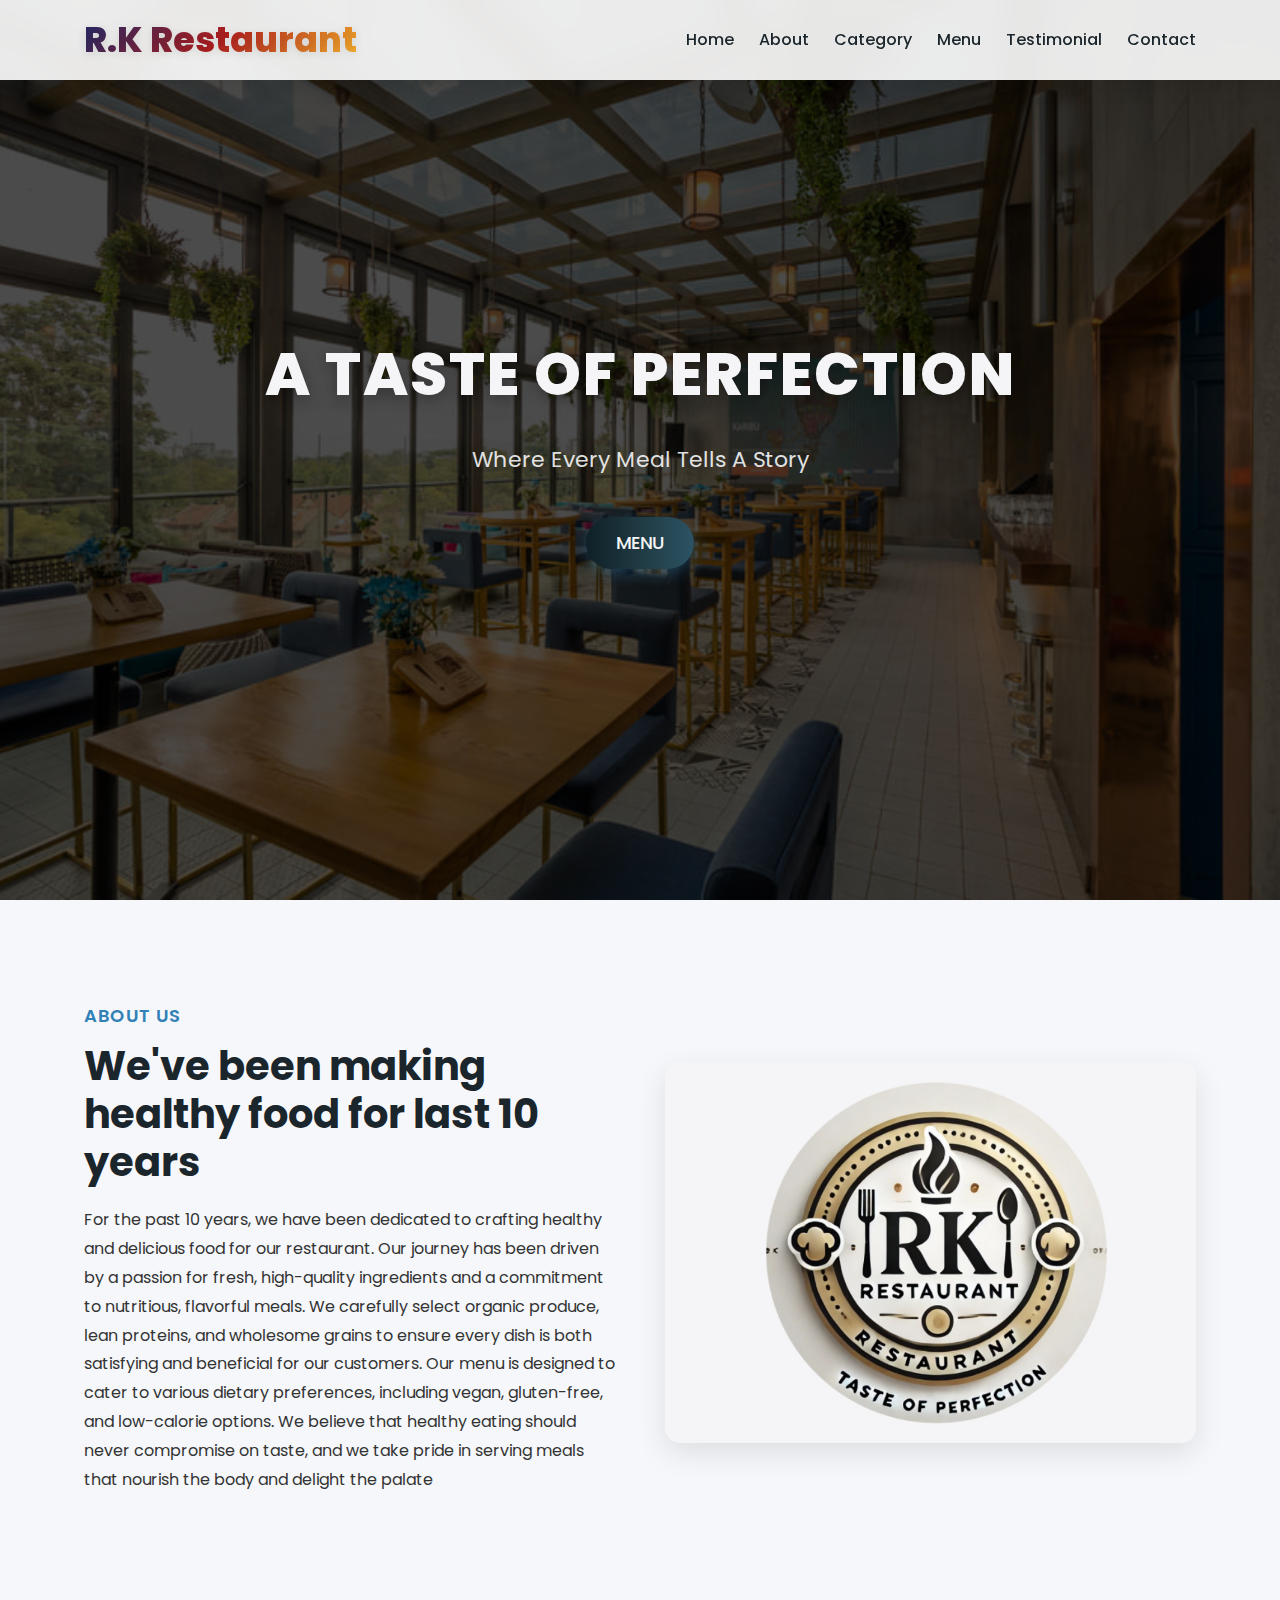
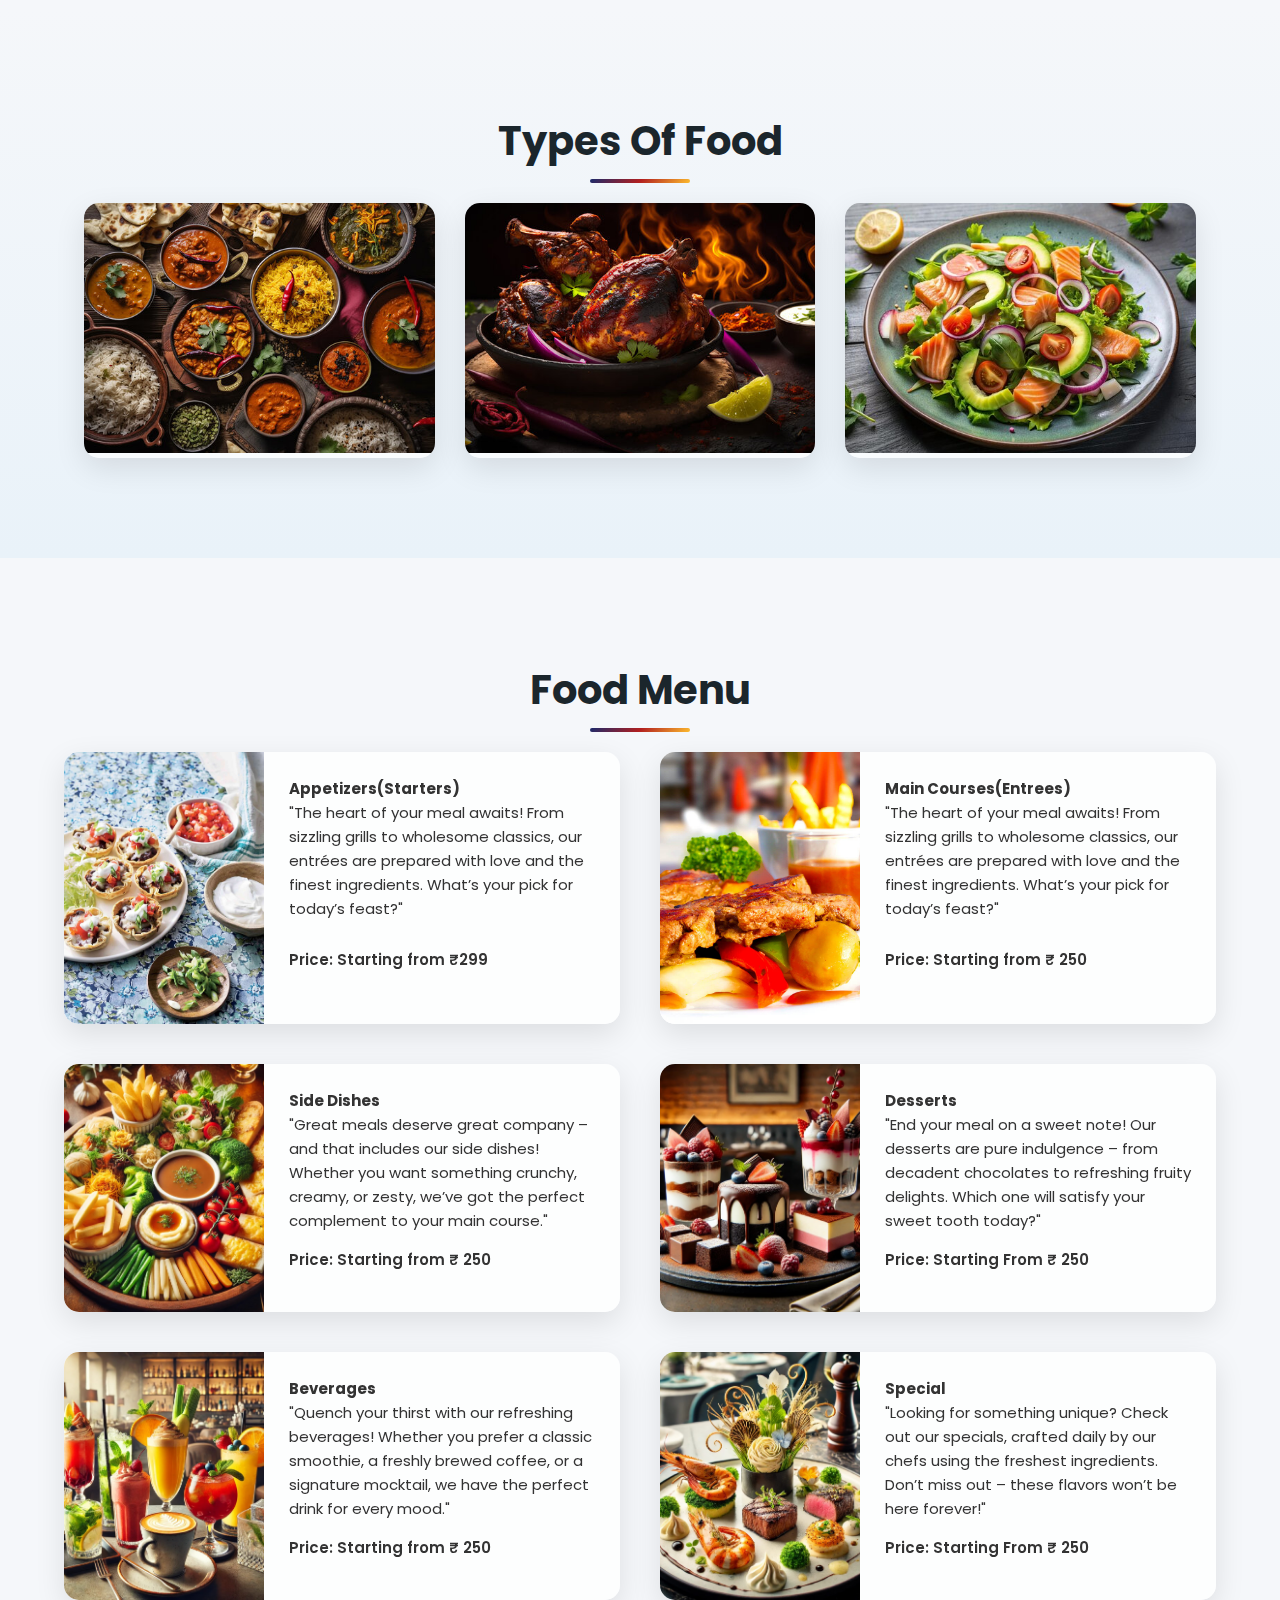
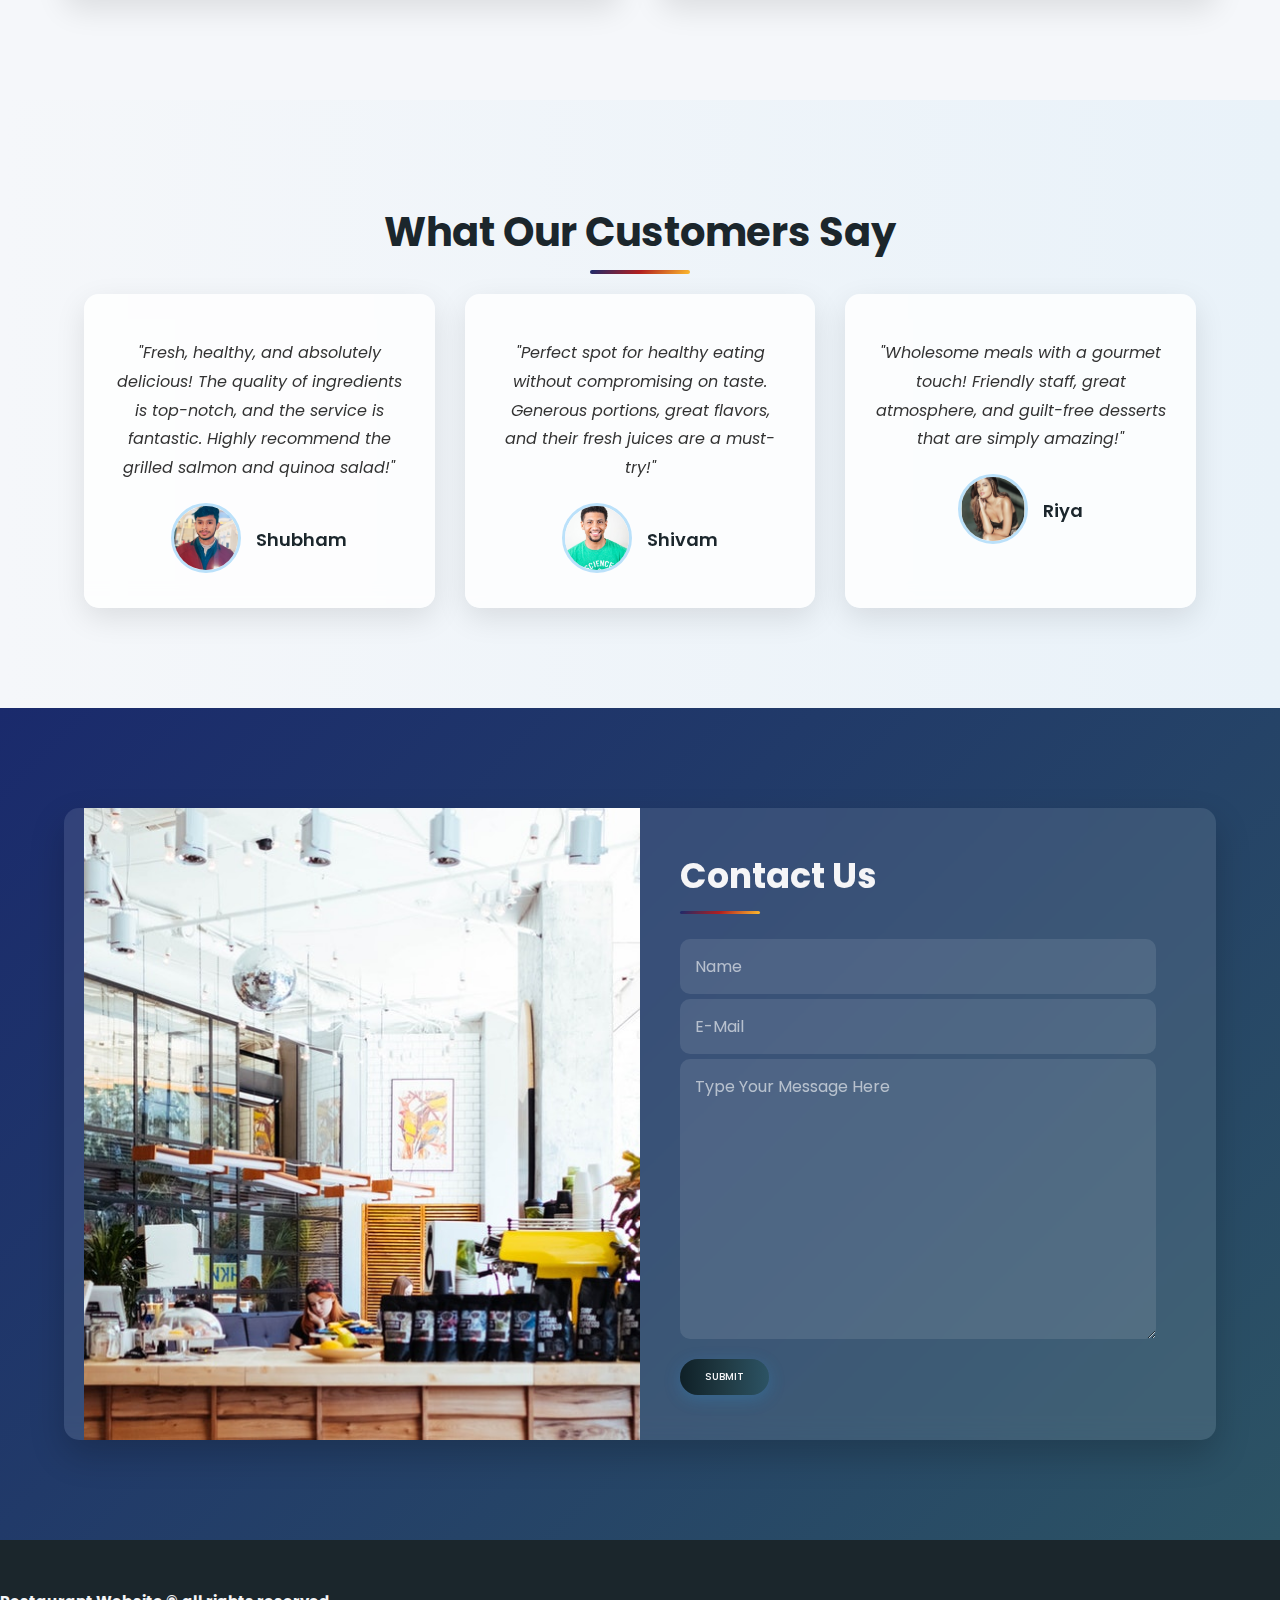
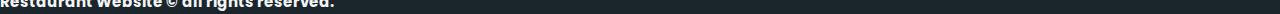
<file: index.html>
<!DOCTYPE html>
<html lang="en">

<head>
    <meta charset="UTF-8">
    <meta name="viewport" content="width=device-width, initial-scale=1.0">
    <link rel="stylesheet" href="style.css">
    <link rel="stylesheet" href="https://cdnjs.cloudflare.com/ajax/libs/font-awesome/6.4.2/css/all.min.css"
        integrity="sha512-z3gLpd7yknf1YoNbCzqRKc4qyor8gaKU1qmn+CShxbuBusANI9QpRohGBreCFkKxLhei6S9CQXFEbbKuqLg0DA=="
        crossorigin="anonymous" referrerpolicy="no-referrer" />

    <title>Restraunt Website</title>
    <link rel="apple-touch-icon" sizes="180x180" href="apple-touch-icon.png">
<link rel="icon" type="image/png" sizes="32x32" href="favicon-32x32.png?v=2">
<link rel="icon" type="image/png" sizes="16x16" href="favicon-16x16.png?v=2">
<link rel="shortcut icon" href="favicon.ico" type="image/x-icon">
<link rel="manifest" href="site.webmanifest">

</head>

<body>
    <nav class="navbar">
        <div class="navbar-container container">
            <input type="checkbox">
            <div class="hamburger-lines">
                <span class="line line1"></span>
                <span class="line line2"></span>
                <span class="line line3"></span>
            </div>
            <ul class='menu-items'>
                <li><a href="#showcase">Home</a></li>
                <li><a href="#about">About</a></li>
                <li><a href="#food">Category</a></li>
                <li><a href="#food-menu">Menu</a></li>
                <li><a href="#testimonials">Testimonial</a></li>
                <li><a href="#contact">Contact</a></li>
            </ul>
            <h1 class='logo'>R.K Restaurant </h1>
        </div>
    </nav>
    <section class="showcase-area" id="showcase">
        <div class="showcase-container">
            <h1 class="main-title">A Taste of Perfection</h1>
            <p>Where Every Meal Tells A Story </p>
            <a href="#food-menu" class="btn btn-primary">Menu</a>
        </div>
    </section>
    <section id="about">
        <div class="about-wrapper container">
            <div class="about-text">
                <p class="small">About Us</p>
                <h2>We've been making healthy food for last 10 years</h2>
                <p>For the past 10 years, we have been dedicated to crafting healthy and delicious food for our restaurant. Our journey has been driven by a passion for fresh, high-quality ingredients and a commitment to nutritious, flavorful meals. We carefully select organic produce, lean proteins, and wholesome grains to ensure every dish is both satisfying and beneficial for our customers. Our menu is designed to cater to various dietary preferences, including vegan, gluten-free, and low-calorie options. We believe that healthy eating should never compromise on taste, and we take pride in serving meals that nourish the body and delight the palate</p>

            </div>
            <div class="about-img">
                <img src="./img/about-photo.jpg" alt="About Us">
            </div>
        </div>
    </section>
    <section id="food">
        <h2>Types Of Food</h2>
        <div class="food-container container">
            <div class="food-type fruit">
                <div class="img-container">
                    <img src="./img/food1.jpg" alt="">
                    <div class="img-content">
                        <h3>Vegetarian</h3>
                        <a href="https://www.zomato.com/ncr/delivery/dish-veg-thali" class = 'btn btn-primary' target="_blank">For More Visit</a>
                    </div>
                </div>
            </div>
            <div class="food-type vegetable">
                <div class="img-container">
                    <img src="./img/food2.jpg" alt="">
                    <div class="img-content">
                        <h3>Non-Veg</h3>
                        <a href="https://www.zomato.com/ncr/delivery?dishv2_id=55145&category=1" class = 'btn btn-primary' target="_blank">For More Visit</a>
                    </div>
                </div>
            </div>
            <div class="food-type grain">
                <div class="img-container">
                    <img src="./img/food3.jpg" alt="">
                    <div class="img-content">
                        <h3>Salad</h3>
                        <a href="https://www.zomato.com/ncr/delivery/dish-salad" class = 'btn btn-primary' target="_blank">for More visit</a>
                    </div>
                </div>
            </div>
        </div>
    </section>
    <section id="food-menu">
        <h2 class ='food-menu-heading'>Food Menu</h2>
        <div class="food-menu-container container1">
            <div class="food-menu-item">
                <div class="food-image">
                    <img src="./img/food-menu1.jpg" alt="Image">
                </div>
                <div class="food-description">
                    <h2 class="'food-title">Appetizers(Starters)</h2>
                    <p>"The heart of your meal awaits! From sizzling grills to wholesome classics, our entrées are prepared with love and the finest ingredients. What’s your pick for today’s feast?"</p>
                    <p class ='food-price'>Price: Starting from ₹299</p>
                </div>
            </div>
            <div class="food-menu-item">
                <div class="food-image">
                    <img src="./img/food-menu2.jpg" alt="Image">
                </div>
                <div class="food-description">
                    <h2 class="'food-title">Main Courses(Entrees)</h2>
                    <p>"The heart of your meal awaits! From sizzling grills to wholesome classics, our entrées are prepared with love and the finest ingredients. What’s your pick for today’s feast?"</p>
                    <p class ='food-price'>Price: Starting from &#8377; 250</p>
                </div>
            </div>
            <div class="food-menu-item">
                <div class="food-image">
                    <img src="./img/food-menu3.jpg" alt="Image">
                </div>
                <div class="food-description">
                    <h2 class="'food-title">Side Dishes</h2>
                    <p>"Great meals deserve great company – and that includes our side dishes! Whether you want something crunchy, creamy, or zesty, we’ve got the perfect complement to your main course."</p>
                    <p class ='food-price'>Price: Starting from &#8377; 250</p>
                </div>
            </div>
            <div class="food-menu-item">
                <div class="food-image">
                    <img src="./img/food-menu4.jpg" alt="Image">
                </div>
                <div class="food-description">
                    <h2 class="'food-title">Desserts</h2>
                    <p>"End your meal on a sweet note! Our desserts are pure indulgence – from decadent chocolates to refreshing fruity delights. Which one will satisfy your sweet tooth today?"</p>
                    <p class ='food-price'>Price: Starting From &#8377; 250</p>
                </div>
            </div>
            <div class="food-menu-item">
                <div class="food-image">
                    <img src="./img/food-menu5.jpg" alt="Image">
                </div>
                <div class="food-description">
                    <h2 class="'food-title">Beverages</h2>
                    <p>"Quench your thirst with our refreshing beverages! Whether you prefer a classic smoothie, a freshly brewed coffee, or a signature mocktail, we have the perfect drink for every mood."</p>
                    <p class ='food-price'>Price: Starting from &#8377; 250</p>
                </div>
            </div>
            <div class="food-menu-item">
                <div class="food-image">
                    <img src="./img/food-menu6.jpg" alt="Image">
                </div>
                <div class="food-description">
                    <h2 class="'food-title">Special</h2>
                    <p>"Looking for something unique? Check out our specials, crafted daily by our chefs using the freshest ingredients. Don’t miss out – these flavors won’t be here forever!"

                    </p>
                    <p class ='food-price'>Price: Starting From &#8377; 250</p>
                </div>
            </div>
        </div>
    </section>
    <section id="testimonials">
        <h2 class="testimonial-title">What Our Customers Say</h2>
        <div class="testimonial-container container">
            <div class="testimonial-box">
                <div class="star-rating">
                    <span class="fa fa-star checked"></span>
                    <span class="fa fa-star checked"></span>
                    <span class="fa fa-star checked"></span>
                    <span class="fa fa-star checked"></span>
                    <span class="fa fa-star checked"></span>
                </div>
                <p class ='testimonial-text'>"Fresh, healthy, and absolutely delicious! The quality of ingredients is top-notch, and the service is fantastic. Highly recommend the grilled salmon and quinoa salad!"</p>
                <div class="customer-detail">
                    <div class="customer-photo"><img src="./img/male-photo1.jpg" alt=""></div>
                    <p class="customer-name">Shubham</p>
                </div>
            </div>
            <div class="testimonial-box">
                <div class="star-rating">
                    <span class="fa fa-star checked"></span>
                    <span class="fa fa-star checked"></span>
                    <span class="fa fa-star checked"></span>
                    <span class="fa fa-star checked"></span>
                    <span class="fa fa-star checked"></span>
                </div>
                <p class ='testimonial-text'>"Perfect spot for healthy eating without compromising on taste. Generous portions, great flavors, and their fresh juices are a must-try!"</p>
                <div class="customer-detail">
                    <div class="customer-photo"><img src="./img/male-photo2.jpg" alt=""></div>
                    <p class="customer-name">Shivam</p>
                </div>
            </div>
            <div class="testimonial-box">
                <div class="star-rating">
                    <span class="fa fa-star checked"></span>
                    <span class="fa fa-star checked"></span>
                    <span class="fa fa-star checked"></span>
                    <span class="fa fa-star checked"></span>
                    <span class="fa fa-star checked"></span>
                </div>
                <p class ='testimonial-text'>"Wholesome meals with a gourmet touch! Friendly staff, great atmosphere, and guilt-free desserts that are simply amazing!"</p>
                <div class="customer-detail">
                    <div class="customer-photo"><img src="./img/male-photo3.jpg" alt=""></div>
                    <p class="customer-name">Riya</p>
                </div>
            </div>
        </div>
    </section>
    <section id="contact">
        <div class="contact-container container">
            <div class="contact-image">
                <img src="./img/restraunt-image.jpg" alt="restraunt-image">
            </div>
            <div class="form-container">
                <h2>Contact Us</h2>
                <input type="text" name="" id="" placeholder="Name">
                <input type="email" name="" id="" placeholder="E-Mail">
                <textarea name="" id="" cols="30" rows="10" placeholder="Type Your Message Here"></textarea>
                <a href="#" class="btn btn-primary">Submit</a>
            </div>
        </div>
    </section>
    <footer id ='footer'>
        <h2>Restaurant Website &copy; all rights reserved.</h2>
    </footer>
    <!-- ######################## For Smooth Scroll ############## -->
    <script src="https://ajax.googleapis.com/ajax/libs/jquery/3.3.1/jquery.min.js"></script>
<script>
$(document).ready(function(){
  // Add smooth scrolling to all links
  $("a").on('click', function(event) {

    // Make sure this.hash has a value before overriding default behavior
    if (this.hash !== "") {
      // Prevent default anchor click behavior
      event.preventDefault();

      // Store hash
      var hash = this.hash;

      // Using jQuery's animate() method to add smooth page scroll
      // The optional number (800) specifies the number of milliseconds it takes to scroll to the specified area
      $('html, body').animate({
        scrollTop: $(hash).offset().top
      }, 800, function(){

        // Add hash (#) to URL when done scrolling (default click behavior)
        window.location.hash = hash;
      });
    } // End if
  });
});
</script>
</body>

</html>
</file>
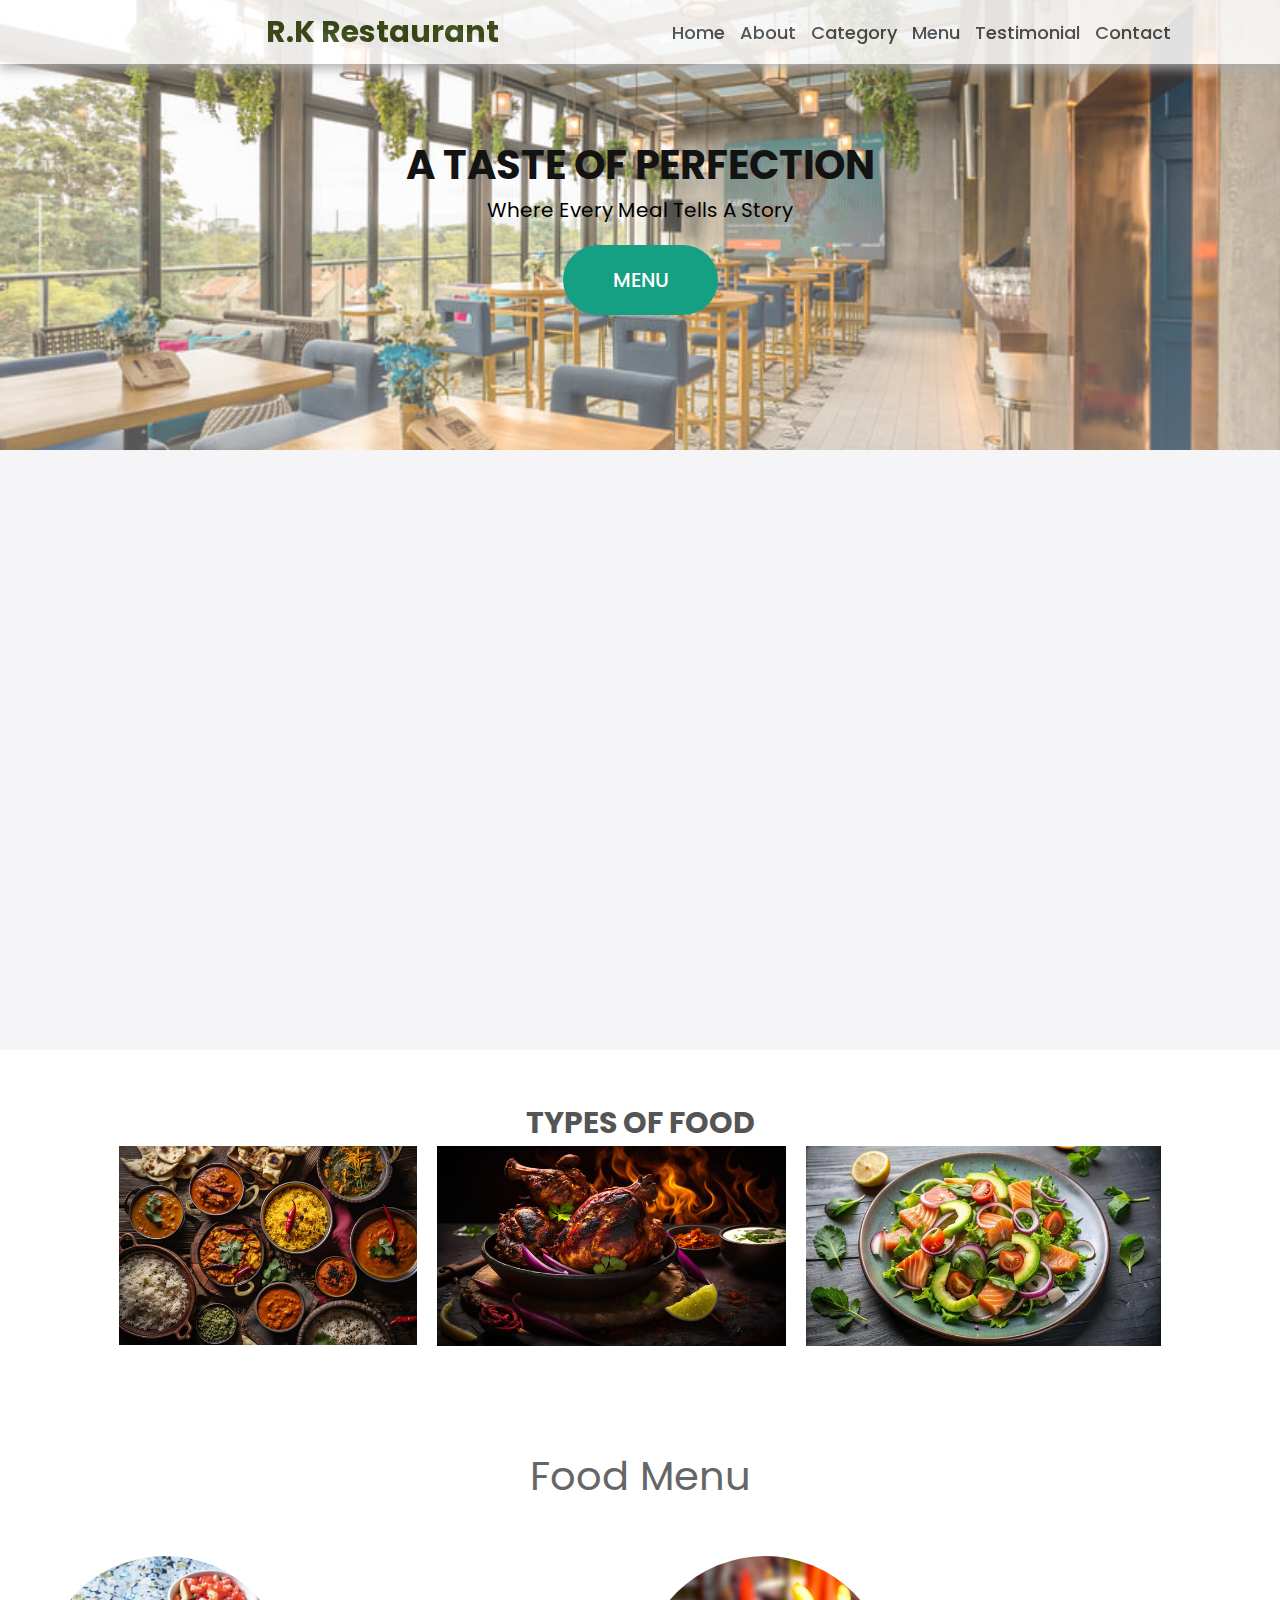
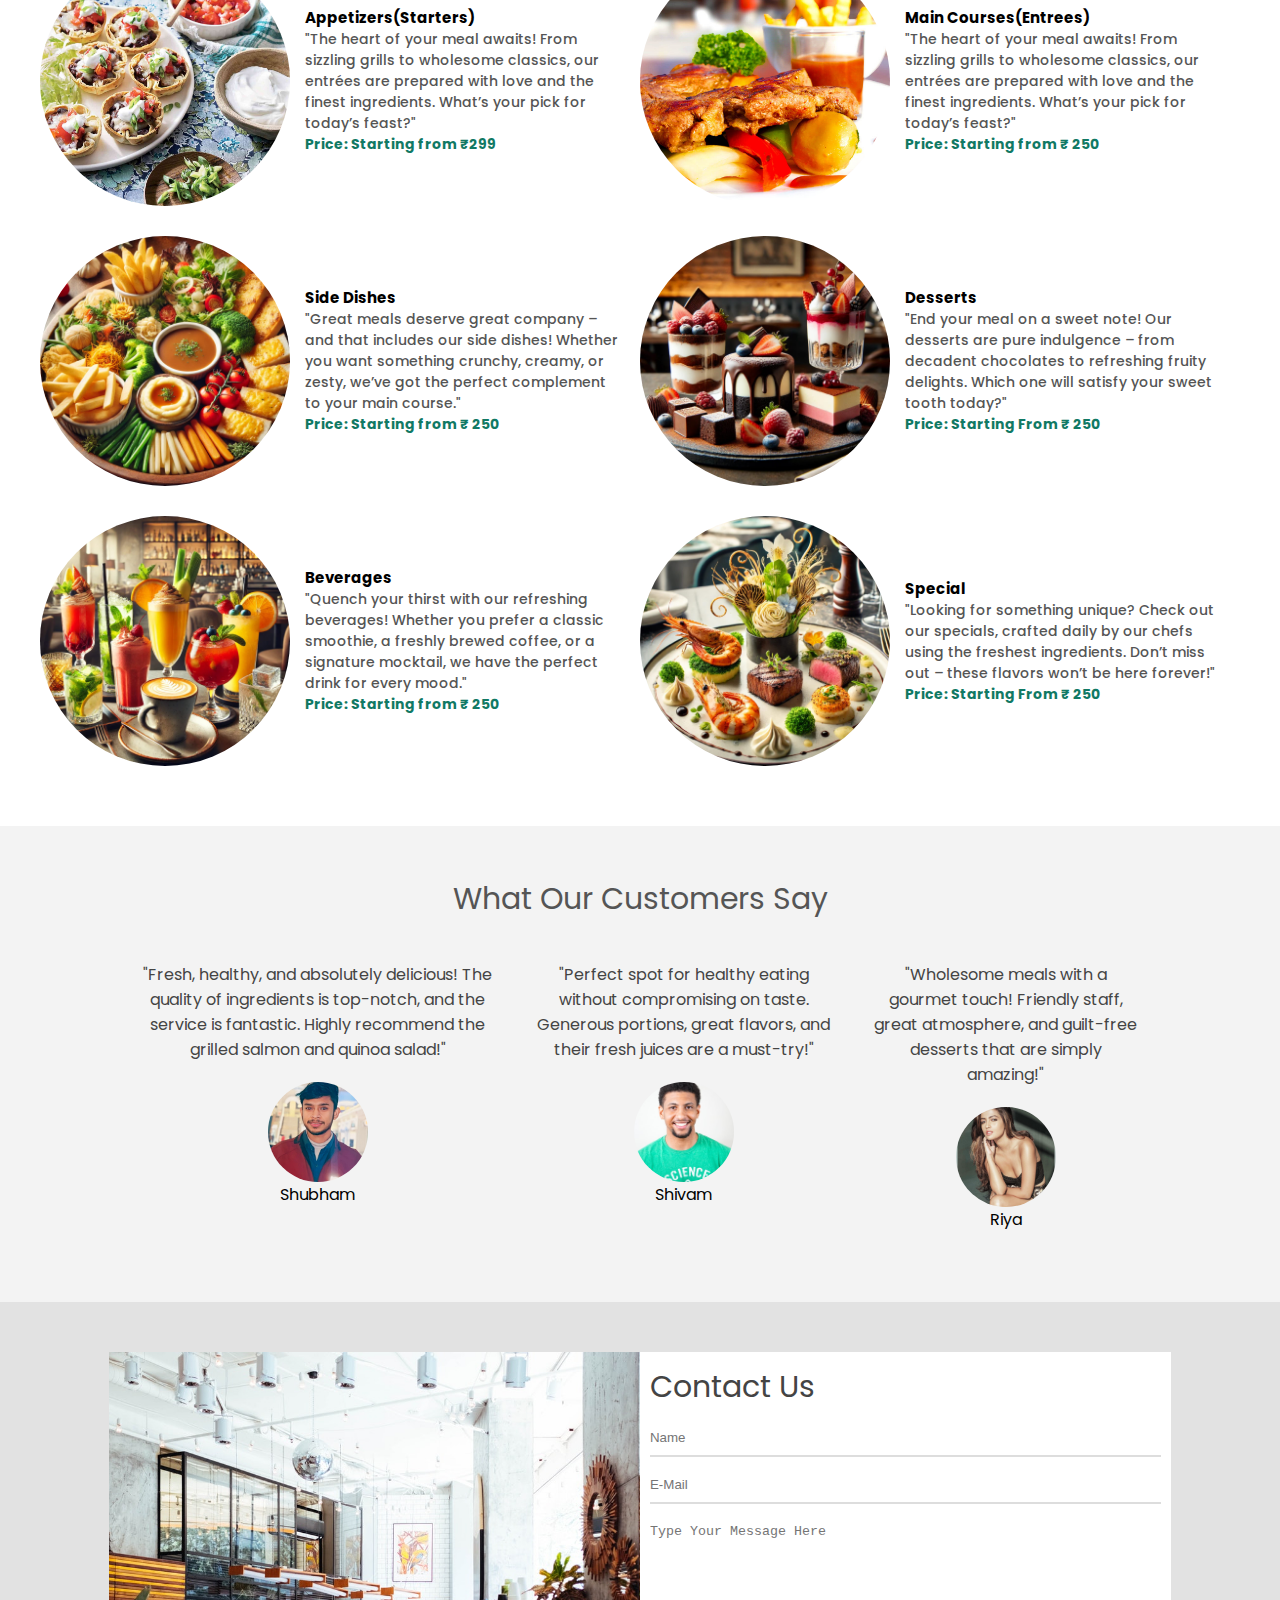
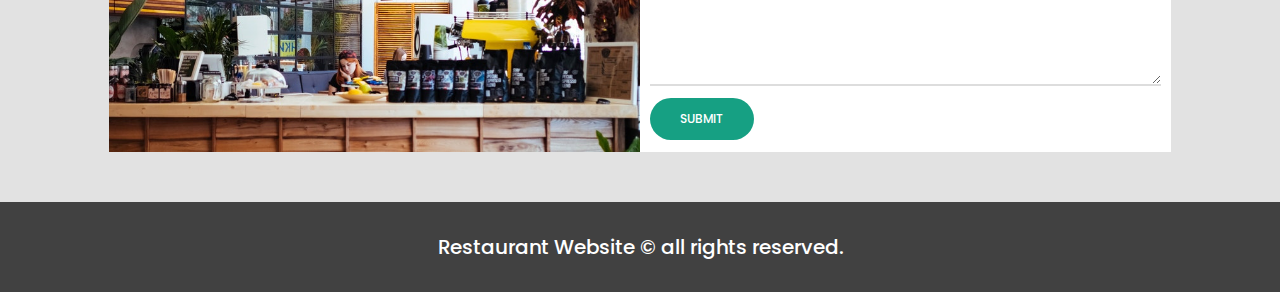
<file: Food-Web-master/index.html>
<!DOCTYPE html>
<html lang="en">

<head>
    <meta charset="UTF-8">
    <meta name="viewport" content="width=device-width, initial-scale=1.0">
    <link rel="stylesheet" href="style.css">
    <link rel="stylesheet" href="https://cdnjs.cloudflare.com/ajax/libs/font-awesome/6.4.2/css/all.min.css"
        integrity="sha512-z3gLpd7yknf1YoNbCzqRKc4qyor8gaKU1qmn+CShxbuBusANI9QpRohGBreCFkKxLhei6S9CQXFEbbKuqLg0DA=="
        crossorigin="anonymous" referrerpolicy="no-referrer" />

    <title>Restraunt Website</title>
</head>

<body>
    <nav class="navbar">
        <div class="navbar-container container">
            <input type="checkbox">
            <div class="hamburger-lines">
                <span class="line line1"></span>
                <span class="line line2"></span>
                <span class="line line3"></span>
            </div>
            <ul class='menu-items'>
                <li><a href="#showcase">Home</a></li>
                <li><a href="#about">About</a></li>
                <li><a href="#food">Category</a></li>
                <li><a href="#food-menu">Menu</a></li>
                <li><a href="#testimonials">Testimonial</a></li>
                <li><a href="#contact">Contact</a></li>
            </ul>
            <h1 class='logo'>R.K Restaurant </h1>
        </div>
    </nav>
    <section class="showcase-area" id="showcase">
        <div class="showcase-container">
            <h1 class="main-title">A Taste of Perfection</h1>
            <p>Where Every Meal Tells A Story </p>
            <a href="#food-menu" class="btn btn-primary">Menu</a>
        </div>
    </section>
    <section id="about">
        <div class="about-wrapper container">
            <div class="about-text">
                <p class="small">About Us</p>
                <h2>We've been making healthy food for last 10 years</h2>
                <p>For the past 10 years, we have been dedicated to crafting healthy and delicious food for our restaurant. Our journey has been driven by a passion for fresh, high-quality ingredients and a commitment to nutritious, flavorful meals. We carefully select organic produce, lean proteins, and wholesome grains to ensure every dish is both satisfying and beneficial for our customers. Our menu is designed to cater to various dietary preferences, including vegan, gluten-free, and low-calorie options. We believe that healthy eating should never compromise on taste, and we take pride in serving meals that nourish the body and delight the palate</p>

            </div>
            <div class="about-img">
                <img src="./img/about-photo.jpg" alt="About Us">
            </div>
        </div>
    </section>
    <section id="food">
        <h2>Types Of Food</h2>
        <div class="food-container container">
            <div class="food-type fruit">
                <div class="img-container">
                    <img src="./img/food1.jpg" alt="">
                    <div class="img-content">
                        <h3>Vegetarian</h3>
                        <a href="https://www.zomato.com/ncr/delivery/dish-veg-thali" class = 'btn btn-primary' target="_blank">For More Visit</a>
                    </div>
                </div>
            </div>
            <div class="food-type vegetable">
                <div class="img-container">
                    <img src="./img/food2.jpg" alt="">
                    <div class="img-content">
                        <h3>Non-Veg</h3>
                        <a href="https://www.zomato.com/ncr/delivery?dishv2_id=55145&category=1" class = 'btn btn-primary' target="_blank">For More Visit</a>
                    </div>
                </div>
            </div>
            <div class="food-type grain">
                <div class="img-container">
                    <img src="./img/food3.jpg" alt="">
                    <div class="img-content">
                        <h3>Salad</h3>
                        <a href="https://www.zomato.com/ncr/delivery/dish-salad" class = 'btn btn-primary' target="_blank">for More visit</a>
                    </div>
                </div>
            </div>
        </div>
    </section>
    <section id="food-menu">
        <h2 class ='food-menu-heading'>Food Menu</h2>
        <div class="food-menu-container container1">
            <div class="food-menu-item">
                <div class="food-image">
                    <img src="./img/food-menu1.jpg" alt="Image">
                </div>
                <div class="food-description">
                    <h2 class="'food-title">Appetizers(Starters)</h2>
                    <p>"The heart of your meal awaits! From sizzling grills to wholesome classics, our entrées are prepared with love and the finest ingredients. What’s your pick for today’s feast?"</p>
                    <p class ='food-price'>Price: Starting from ₹299</p>
                </div>
            </div>
            <div class="food-menu-item">
                <div class="food-image">
                    <img src="./img/food-menu2.jpg" alt="Image">
                </div>
                <div class="food-description">
                    <h2 class="'food-title">Main Courses(Entrees)</h2>
                    <p>"The heart of your meal awaits! From sizzling grills to wholesome classics, our entrées are prepared with love and the finest ingredients. What’s your pick for today’s feast?"</p>
                    <p class ='food-price'>Price: Starting from &#8377; 250</p>
                </div>
            </div>
            <div class="food-menu-item">
                <div class="food-image">
                    <img src="./img/food-menu3.jpg" alt="Image">
                </div>
                <div class="food-description">
                    <h2 class="'food-title">Side Dishes</h2>
                    <p>"Great meals deserve great company – and that includes our side dishes! Whether you want something crunchy, creamy, or zesty, we’ve got the perfect complement to your main course."</p>
                    <p class ='food-price'>Price: Starting from &#8377; 250</p>
                </div>
            </div>
            <div class="food-menu-item">
                <div class="food-image">
                    <img src="./img/food-menu4.jpg" alt="Image">
                </div>
                <div class="food-description">
                    <h2 class="'food-title">Desserts</h2>
                    <p>"End your meal on a sweet note! Our desserts are pure indulgence – from decadent chocolates to refreshing fruity delights. Which one will satisfy your sweet tooth today?"</p>
                    <p class ='food-price'>Price: Starting From &#8377; 250</p>
                </div>
            </div>
            <div class="food-menu-item">
                <div class="food-image">
                    <img src="./img/food-menu5.jpg" alt="Image">
                </div>
                <div class="food-description">
                    <h2 class="'food-title">Beverages</h2>
                    <p>"Quench your thirst with our refreshing beverages! Whether you prefer a classic smoothie, a freshly brewed coffee, or a signature mocktail, we have the perfect drink for every mood."</p>
                    <p class ='food-price'>Price: Starting from &#8377; 250</p>
                </div>
            </div>
            <div class="food-menu-item">
                <div class="food-image">
                    <img src="./img/food-menu6.jpg" alt="Image">
                </div>
                <div class="food-description">
                    <h2 class="'food-title">Special</h2>
                    <p>"Looking for something unique? Check out our specials, crafted daily by our chefs using the freshest ingredients. Don’t miss out – these flavors won’t be here forever!"

                    </p>
                    <p class ='food-price'>Price: Starting From &#8377; 250</p>
                </div>
            </div>
        </div>
    </section>
    <section id="testimonials">
        <h2 class="testimonial-title">What Our Customers Say</h2>
        <div class="testimonial-container container">
            <div class="testimonial-box">
                <div class="star-rating">
                    <span class="fa fa-star checked"></span>
                    <span class="fa fa-star checked"></span>
                    <span class="fa fa-star checked"></span>
                    <span class="fa fa-star checked"></span>
                    <span class="fa fa-star checked"></span>
                </div>
                <p class ='testimonial-text'>"Fresh, healthy, and absolutely delicious! The quality of ingredients is top-notch, and the service is fantastic. Highly recommend the grilled salmon and quinoa salad!"</p>
                <div class="customer-detail">
                    <div class="customer-photo"><img src="./img/male-photo1.jpg" alt=""></div>
                    <p class="customer-name">Shubham</p>
                </div>
            </div>
            <div class="testimonial-box">
                <div class="star-rating">
                    <span class="fa fa-star checked"></span>
                    <span class="fa fa-star checked"></span>
                    <span class="fa fa-star checked"></span>
                    <span class="fa fa-star checked"></span>
                    <span class="fa fa-star checked"></span>
                </div>
                <p class ='testimonial-text'>"Perfect spot for healthy eating without compromising on taste. Generous portions, great flavors, and their fresh juices are a must-try!"</p>
                <div class="customer-detail">
                    <div class="customer-photo"><img src="./img/male-photo2.jpg" alt=""></div>
                    <p class="customer-name">Shivam</p>
                </div>
            </div>
            <div class="testimonial-box">
                <div class="star-rating">
                    <span class="fa fa-star checked"></span>
                    <span class="fa fa-star checked"></span>
                    <span class="fa fa-star checked"></span>
                    <span class="fa fa-star checked"></span>
                    <span class="fa fa-star checked"></span>
                </div>
                <p class ='testimonial-text'>"Wholesome meals with a gourmet touch! Friendly staff, great atmosphere, and guilt-free desserts that are simply amazing!"</p>
                <div class="customer-detail">
                    <div class="customer-photo"><img src="./img/male-photo3.jpg" alt=""></div>
                    <p class="customer-name">Riya</p>
                </div>
            </div>
        </div>
    </section>
    <section id="contact">
        <div class="contact-container container">
            <div class="contact-image">
                <img src="./img/restraunt-image.jpg" alt="restraunt-image">
            </div>
            <div class="form-container">
                <h2>Contact Us</h2>
                <input type="text" name="" id="" placeholder="Name">
                <input type="email" name="" id="" placeholder="E-Mail">
                <textarea name="" id="" cols="30" rows="10" placeholder="Type Your Message Here"></textarea>
                <a href="#" class="btn btn-primary">Submit</a>
            </div>
        </div>
    </section>
    <footer id ='footer'>
        <h2>Restaurant Website &copy; all rights reserved.</h2>
    </footer>
    <!-- ######################## For Smooth Scroll ############## -->
    <script src="https://ajax.googleapis.com/ajax/libs/jquery/3.3.1/jquery.min.js"></script>
<script>
$(document).ready(function(){
  // Add smooth scrolling to all links
  $("a").on('click', function(event) {

    // Make sure this.hash has a value before overriding default behavior
    if (this.hash !== "") {
      // Prevent default anchor click behavior
      event.preventDefault();

      // Store hash
      var hash = this.hash;

      // Using jQuery's animate() method to add smooth page scroll
      // The optional number (800) specifies the number of milliseconds it takes to scroll to the specified area
      $('html, body').animate({
        scrollTop: $(hash).offset().top
      }, 800, function(){

        // Add hash (#) to URL when done scrolling (default click behavior)
        window.location.hash = hash;
      });
    } // End if
  });
});
</script>
</body>

</html>
</file>
<file: style.css>
@import url('https://fonts.googleapis.com/css2?family=Montserrat:wght@300;400;500;700&family=Poppins:wght@200;300;400;500;600;700;800;900&display=swap');

/* CSS Variables for Consistent Theming */
:root {
    --primary-color: #0f4c75;
    --secondary-color: #3282b8;
    --accent-color: #bbe1fa;
    --light-color: #f5f7fa;
    --dark-color: #1b262c;
    --text-color: #333;
    --text-light: #f5f5f7;
    --gradient-1: linear-gradient(135deg, #1a2a6c, #b21f1f, #fdbb2d);
    --gradient-2: linear-gradient(to right, #0f2027, #203a43, #2c5364);
    --gradient-3: linear-gradient(to right, #141e30, #243b55);
    --gradient-4: linear-gradient(135deg, #667eea 0%, #764ba2 100%);
    --gradient-5: linear-gradient(135deg, #f093fb 0%, #f5576c 100%);
    --shadow: 0 10px 30px rgba(0, 0, 0, 0.1);
    --shadow-hover: 0 15px 35px rgba(0, 0, 0, 0.15);
    --transition: all 0.3s ease;
    --glass-bg: rgba(255, 255, 255, 0.1);
    --glass-border: rgba(255, 255, 255, 0.2);
}

/* Dark Theme Variables */
body.dark-theme {
    --primary-color: #1a1a2e;
    --secondary-color: #16213e;
    --accent-color: #0f3460;
    --light-color: #e94560;
    --dark-color: #f5f5f7;
    --text-color: #f5f5f7;
    --text-light: #1b262c;
    --glass-bg: rgba(0, 0, 0, 0.2);
    --glass-border: rgba(255, 255, 255, 0.1);
}

*,
*::after,
*::before {
    box-sizing: border-box;
    margin: 0;
    padding: 0;
}

html {
    font-size: 62.5%;
    scroll-behavior: smooth;
}

body {
    font-family: 'Poppins', sans-serif;
    background-color: var(--light-color);
    color: var(--text-color);
    line-height: 1.6;
    overflow-x: hidden;
    transition: var(--transition);
}

/* Loading Screen */
.loader-container {
    position: fixed;
    top: 0;
    left: 0;
    width: 100%;
    height: 100%;
    background: var(--gradient-2);
    display: flex;
    justify-content: center;
    align-items: center;
    z-index: 9999;
    transition: opacity 0.5s ease, visibility 0.5s ease;
}

.loader {
    text-align: center;
}

.loader-inner {
    display: flex;
    justify-content: center;
    margin-bottom: 2rem;
}

.loader-circle {
    width: 20px;
    height: 20px;
    border-radius: 50%;
    background: var(--accent-color);
    margin: 0 5px;
    animation: loader-bounce 1.4s infinite ease-in-out both;
}

.loader-circle:nth-child(1) {
    animation-delay: -0.32s;
}

.loader-circle:nth-child(2) {
    animation-delay: -0.16s;
}

@keyframes loader-bounce {
    0%, 80%, 100% {
        transform: scale(0);
    }
    40% {
        transform: scale(1);
    }
}

.loader p {
    color: var(--text-light);
    font-size: 1.8rem;
    font-weight: 500;
}

/* Particles Background */
#particles-js {
    position: fixed;
    top: 0;
    left: 0;
    width: 100%;
    height: 100%;
    z-index: -1;
}

/* Theme Toggle */
.theme-toggle {
    position: fixed;
    top: 20px;
    right: 20px;
    width: 50px;
    height: 50px;
    border-radius: 50%;
    background: var(--glass-bg);
    backdrop-filter: blur(10px);
    border: 1px solid var(--glass-border);
    display: flex;
    justify-content: center;
    align-items: center;
    cursor: pointer;
    z-index: 1000;
    transition: var(--transition);
}

.theme-toggle:hover {
    transform: scale(1.1);
    box-shadow: 0 5px 15px rgba(0, 0, 0, 0.2);
}

.theme-toggle i {
    font-size: 2rem;
    color: var(--text-color);
}

/* Live Chat */
.chat-button {
    position: fixed;
    bottom: 30px;
    right: 30px;
    width: 60px;
    height: 60px;
    border-radius: 50%;
    background: var(--gradient-4);
    display: flex;
    justify-content: center;
    align-items: center;
    cursor: pointer;
    z-index: 1000;
    box-shadow: 0 5px 15px rgba(0, 0, 0, 0.2);
    transition: var(--transition);
    overflow: hidden;
}

.chat-button:hover {
    transform: scale(1.1);
}

.chat-button i {
    color: white;
    font-size: 2rem;
}

.chat-button span {
    position: absolute;
    width: 100%;
    height: 100%;
    background: var(--gradient-4);
    display: flex;
    justify-content: center;
    align-items: center;
    color: white;
    font-weight: 600;
    transform: translateY(100%);
    transition: var(--transition);
}

.chat-button:hover span {
    transform: translateY(0);
}

.chat-button:hover i {
    transform: translateY(-100%);
}

.chat-window {
    position: fixed;
    bottom: 100px;
    right: 30px;
    width: 350px;
    height: 450px;
    background: rgba(255, 255, 255, 0.95);
    backdrop-filter: blur(10px);
    border-radius: 15px;
    box-shadow: 0 10px 30px rgba(0, 0, 0, 0.2);
    display: flex;
    flex-direction: column;
    z-index: 1000;
    transform: translateY(120%);
    opacity: 0;
    transition: var(--transition);
}

.chat-window.active {
    transform: translateY(0);
    opacity: 1;
}

.chat-header {
    padding: 15px;
    background: var(--gradient-4);
    color: white;
    border-radius: 15px 15px 0 0;
    display: flex;
    justify-content: space-between;
    align-items: center;
}

.chat-header h3 {
    font-size: 1.8rem;
    font-weight: 600;
}

.chat-header i {
    font-size: 1.8rem;
    cursor: pointer;
}

.chat-messages {
    flex: 1;
    padding: 15px;
    overflow-y: auto;
    display: flex;
    flex-direction: column;
    gap: 10px;
}

.message {
    max-width: 80%;
    padding: 10px 15px;
    border-radius: 15px;
    font-size: 1.4rem;
}

.message.user {
    align-self: flex-end;
    background: var(--gradient-4);
    color: white;
    border-bottom-right-radius: 5px;
}

.message.bot {
    align-self: flex-start;
    background: var(--light-color);
    color: var(--text-color);
    border-bottom-left-radius: 5px;
}

.chat-input {
    padding: 15px;
    border-top: 1px solid rgba(0, 0, 0, 0.1);
    display: flex;
    gap: 10px;
}

.chat-input input {
    flex: 1;
    padding: 10px 15px;
    border: 1px solid rgba(0, 0, 0, 0.1);
    border-radius: 50px;
    font-size: 1.4rem;
    outline: none;
}

.chat-input button {
    width: 40px;
    height: 40px;
    border-radius: 50%;
    background: var(--gradient-4);
    color: white;
    border: none;
    cursor: pointer;
    display: flex;
    justify-content: center;
    align-items: center;
}

/* Utility Classes */
.container {
    max-width: 1200px;
    width: 90%;
    margin: auto;
    padding: 0 2rem;
}

.btn {
    display: inline-block;
    padding: 1rem 2.5rem;
    text-decoration: none;
    border-radius: 50px;
    cursor: pointer;
    outline: none;
    margin-top: 1rem;
    text-transform: uppercase;
    font-weight: 500;
    transition: var(--transition);
    position: relative;
    overflow: hidden;
    z-index: 1;
    border: none;
}

.btn::before {
    content: '';
    position: absolute;
    top: 0;
    left: 0;
    width: 100%;
    height: 100%;
    background: rgba(255, 255, 255, 0.1);
    transform: translateX(-100%);
    transition: transform 0.3s ease;
    z-index: -1;
}

.btn:hover::before {
    transform: translateX(0);
}

.btn-primary {
    color: var(--text-light);
    background: var(--gradient-2);
    box-shadow: 0 4px 15px rgba(50, 130, 184, 0.4);
}

.btn-primary:hover {
    transform: translateY(-3px);
    box-shadow: 0 7px 20px rgba(50, 130, 184, 0.6);
}

/* Section Styling */
section {
    padding: 10rem 0;
    position: relative;
}

.section-title {
    text-align: center;
    font-size: 4rem;
    font-weight: 700;
    margin-bottom: 5rem;
    color: var(--dark-color);
    position: relative;
    display: inline-block;
    width: 100%;
}

.section-title::after {
    content: '';
    position: absolute;
    bottom: -10px;
    left: 50%;
    transform: translateX(-50%);
    width: 100px;
    height: 4px;
    background: var(--gradient-1);
    border-radius: 2px;
}

/* Navbar Styling */
.navbar {
    box-shadow: 0 5px 20px rgba(0, 0, 0, 0.1);
    position: fixed;
    width: 100%;
    background: rgba(255, 255, 255, 0.9);
    backdrop-filter: blur(10px);
    z-index: 999;
    transition: var(--transition);
}

.navbar-container {
    display: flex;
    justify-content: space-between;
    height: 8rem;
    align-items: center;
}

.menu-items {
    order: 2;
    display: flex;
    list-style: none;
}

.menu-items li {
    margin-left: 2.5rem;
}

.menu-items a {
    color: var(--dark-color);
    text-decoration: none;
    font-weight: 500;
    font-size: 1.6rem;
    transition: var(--transition);
    position: relative;
}

.menu-items a::after {
    content: '';
    position: absolute;
    bottom: -5px;
    left: 0;
    width: 0;
    height: 2px;
    background: var(--gradient-1);
    transition: var(--transition);
}

.menu-items a:hover::after,
.menu-items a.active::after {
    width: 100%;
}

.menu-items a.active {
    color: var(--secondary-color);
}

.logo {
    order: 1;
    font-size: 3.5rem;
    font-weight: 800;
    background: var(--gradient-1);
    -webkit-background-clip: text;
    background-clip: text;
    color: transparent;
    text-shadow: 0 2px 10px rgba(0, 0, 0, 0.1);
}

.navbar input[type='checkbox'],
.navbar .hamburger-lines {
    display: none;
}

/* Showcase Area */
.showcase-area {
    height: 100vh;
    background: linear-gradient(rgba(0, 0, 0, 0.7), rgba(0, 0, 0, 0.7)), url("./img/header-image2.jpg");
    background-size: cover;
    background-position: center;
    background-repeat: no-repeat;
    display: flex;
    align-items: center;
    justify-content: center;
    text-align: center;
    position: relative;
    overflow: hidden;
}

.showcase-container {
    position: relative;
    z-index: 2;
    max-width: 800px;
    padding: 0 2rem;
}

.main-title {
    font-size: 6rem;
    font-weight: 800;
    text-transform: uppercase;
    color: var(--text-light);
    margin-bottom: 2rem;
    text-shadow: 0 5px 15px rgba(0, 0, 0, 0.3);
    letter-spacing: 2px;
}

.showcase-container p {
    font-size: 2.2rem;
    color: var(--text-light);
    margin-bottom: 3rem;
    opacity: 0.9;
}

.showcase-container .btn {
    font-size: 1.8rem;
    padding: 1.2rem 3rem;
}

.scroll-indicator {
    position: absolute;
    bottom: 30px;
    left: 0;
    width: 100%;
    height: 4px;
    background: rgba(255, 255, 255, 0.2);
}

.scroll-indicator span {
    display: block;
    height: 100%;
    width: 0;
    background: var(--gradient-1);
    transition: width 0.3s ease;
}

/* About Section */
#about {
    padding: 10rem 0;
    background: var(--light-color);
}

.about-wrapper {
    display: flex;
    flex-wrap: wrap;
    align-items: center;
    gap: 5rem;
}

.about-text {
    flex: 1 1 45%;
}

.about-img {
    flex: 1 1 45%;
    position: relative;
}

.about-img img {
    width: 100%;
    border-radius: 15px;
    box-shadow: var(--shadow);
    transition: var(--transition);
}

.about-img:hover img {
    transform: translateY(-10px);
    box-shadow: var(--shadow-hover);
}

.about-text p.small {
    font-size: 1.8rem;
    color: var(--secondary-color);
    font-weight: 600;
    margin-bottom: 1rem;
    text-transform: uppercase;
    letter-spacing: 1px;
}

.about-text h2 {
    font-size: 4rem;
    color: var(--dark-color);
    margin-bottom: 2rem;
    line-height: 1.2;
    font-weight: 700;
}

.about-text p {
    font-size: 1.6rem;
    color: var(--text-color);
    margin-bottom: 1.5rem;
    line-height: 1.8;
}

.about-stats {
    display: flex;
    gap: 2rem;
    margin-top: 3rem;
}

.stat {
    text-align: center;
    padding: 1.5rem;
    background: var(--glass-bg);
    backdrop-filter: blur(10px);
    border-radius: 15px;
    border: 1px solid var(--glass-border);
    flex: 1;
    transition: var(--transition);
}

.stat:hover {
    transform: translateY(-5px);
    box-shadow: var(--shadow);
}

.stat h3 {
    font-size: 3rem;
    color: var(--secondary-color);
    margin-bottom: 0.5rem;
}

.stat p {
    font-size: 1.4rem;
    color: var(--text-color);
    margin: 0;
}

/* Food Category Section */
#food {
    padding: 10rem 0;
    background: linear-gradient(to bottom, var(--light-color), #e9f2f9);
}

#food h2 {
    text-align: center;
    font-size: 4rem;
    font-weight: 700;
    margin-bottom: 3rem;
    color: var(--dark-color);
    position: relative;
    display: inline-block;
    width: 100%;
}

#food h2::after {
    content: '';
    position: absolute;
    bottom: -10px;
    left: 50%;
    transform: translateX(-50%);
    width: 100px;
    height: 4px;
    background: var(--gradient-1);
    border-radius: 2px;
}

.food-filter {
    display: flex;
    justify-content: center;
    gap: 1rem;
    margin-bottom: 4rem;
}

.filter-btn {
    padding: 0.8rem 2rem;
    background: transparent;
    border: 2px solid var(--secondary-color);
    border-radius: 50px;
    color: var(--secondary-color);
    font-size: 1.4rem;
    font-weight: 600;
    cursor: pointer;
    transition: var(--transition);
}

.filter-btn.active,
.filter-btn:hover {
    background: var(--secondary-color);
    color: white;
}

.food-container {
    display: flex;
    justify-content: space-between;
    flex-wrap: wrap;
    gap: 3rem;
}

.food-type {
    flex: 1 1 300px;
    border-radius: 15px;
    overflow: hidden;
    box-shadow: var(--shadow);
    transition: var(--transition);
    background: rgba(255, 255, 255, 0.7);
    backdrop-filter: blur(10px);
    transform-style: preserve-3d;
    perspective: 1000px;
}

.food-type:hover {
    transform: translateY(-15px) rotateX(5deg);
    box-shadow: 0 20px 40px rgba(0, 0, 0, 0.2);
}

.food-type img {
    width: 100%;
    height: 250px;
    object-fit: cover;
    transition: var(--transition);
}

.food-type:hover img {
    transform: scale(1.05);
}

.img-container {
    position: relative;
    overflow: hidden;
}

.img-content {
    position: absolute;
    top: 70%;
    left: 50%;
    transform: translate(-50%, -50%);
    opacity: 0;
    z-index: 2;
    text-align: center;
    transition: var(--transition);
    width: 100%;
}

.img-content h3 {
    color: var(--text-light);
    font-size: 2.5rem;
    margin-bottom: 1.5rem;
    text-shadow: 0 2px 5px rgba(0, 0, 0, 0.3);
}

.img-content a {
    font-size: 1.4rem;
    padding: 0.8rem 2rem;
}

.img-container::after {
    content: "";
    display: block;
    position: absolute;
    top: 0;
    left: 0;
    width: 100%;
    height: 100%;
    background: rgba(0, 0, 0, 0.7);
    z-index: 1;
    transform: scaleY(0);
    transform-origin: bottom;
    transition: transform 0.4s ease;
}

.food-type:hover .img-container::after {
    transform: scaleY(1);
}

.food-type:hover .img-content {
    opacity: 1;
    top: 40%;
}

/* Food Menu Section */
#food-menu {
    padding: 10rem 0;
    background: var(--light-color);
}

.food-menu-heading {
    text-align: center;
    font-size: 4rem;
    font-weight: 700;
    margin-bottom: 3rem;
    color: var(--dark-color);
    position: relative;
    display: inline-block;
    width: 100%;
}

.food-menu-heading::after {
    content: '';
    position: absolute;
    bottom: -10px;
    left: 50%;
    transform: translateX(-50%);
    width: 100px;
    height: 4px;
    background: var(--gradient-1);
    border-radius: 2px;
}

.menu-filter {
    display: flex;
    justify-content: center;
    gap: 1rem;
    margin-bottom: 4rem;
    flex-wrap: wrap;
}

.menu-filter-btn {
    padding: 0.8rem 2rem;
    background: transparent;
    border: 2px solid var(--secondary-color);
    border-radius: 50px;
    color: var(--secondary-color);
    font-size: 1.4rem;
    font-weight: 600;
    cursor: pointer;
    transition: var(--transition);
}

.menu-filter-btn.active,
.menu-filter-btn:hover {
    background: var(--secondary-color);
    color: white;
}

.container1 {
    max-width: 1200px;
    width: 90%;
    margin: auto;
}

.food-menu-container {
    display: flex;
    flex-wrap: wrap;
    justify-content: center;
    gap: 4rem;
}

.food-menu-item {
    flex: 1 1 500px;
    display: flex;
    background: rgba(255, 255, 255, 0.8);
    backdrop-filter: blur(10px);
    border-radius: 15px;
    overflow: hidden;
    box-shadow: var(--shadow);
    transition: var(--transition);
    transform-style: preserve-3d;
    perspective: 1000px;
}

.food-menu-item:hover {
    transform: translateY(-10px) rotateX(5deg);
    box-shadow: 0 20px 40px rgba(0, 0, 0, 0.2);
}

.food-image {
    flex: 0 0 200px;
    overflow: hidden;
}

.food-image img {
    width: 100%;
    height: 100%;
    object-fit: cover;
    transition: var(--transition);
}

.food-menu-item:hover .food-image img {
    transform: scale(1.1);
}

.food-description {
    flex: 1;
    padding: 2.5rem;
    display: flex;
    flex-direction: column;
    justify-content: center;
}

.food-title {
    font-size: 2.2rem;
    font-weight: 600;
    color: var(--dark-color);
    margin-bottom: 1.5rem;
    position: relative;
    padding-bottom: 1rem;
}

.food-title::after {
    content: '';
    position: absolute;
    bottom: 0;
    left: 0;
    width: 50px;
    height: 3px;
    background: var(--gradient-1);
    border-radius: 2px;
}

.food-description p {
    font-size: 1.5rem;
    color: var(--text-color);
    margin-bottom: 1.5rem;
    flex-grow: 1;
    line-height: 1.6;
}

.food-footer {
    display: flex;
    justify-content: space-between;
    align-items: center;
    margin-top: 1rem;
}

.food-price {
    font-size: 1.6rem;
    color: var(--secondary-color);
    font-weight: 600;
}

.add-to-cart {
    padding: 0.6rem 1.5rem;
    background: var(--gradient-4);
    color: white;
    border: none;
    border-radius: 50px;
    font-size: 1.4rem;
    font-weight: 500;
    cursor: pointer;
    transition: var(--transition);
}

.add-to-cart:hover {
    transform: translateY(-3px);
    box-shadow: 0 5px 15px rgba(102, 126, 234, 0.4);
}

/* Testimonials Section */
#testimonials {
    padding: 10rem 0;
    background: linear-gradient(to right, #f5f7fa, #e9f2f9);
}

.testimonial-title {
    text-align: center;
    font-size: 4rem;
    font-weight: 700;
    margin-bottom: 3rem;
    color: var(--dark-color);
    position: relative;
    display: inline-block;
    width: 100%;
}

.testimonial-title::after {
    content: '';
    position: absolute;
    bottom: -10px;
    left: 50%;
    transform: translateX(-50%);
    width: 100px;
    height: 4px;
    background: var(--gradient-1);
    border-radius: 2px;
}

.testimonial-container {
    display: flex;
    justify-content: space-between;
    flex-wrap: wrap;
    gap: 3rem;
}

.testimonial-box {
    flex: 1 1 300px;
    background: rgba(255, 255, 255, 0.8);
    backdrop-filter: blur(10px);
    border-radius: 15px;
    padding: 3rem;
    box-shadow: var(--shadow);
    transition: var(--transition);
    text-align: center;
    transform-style: preserve-3d;
    perspective: 1000px;
}

.testimonial-box:hover {
    transform: translateY(-10px) rotateX(5deg);
    box-shadow: 0 20px 40px rgba(0, 0, 0, 0.2);
}

.star-rating {
    margin-bottom: 1.5rem;
}

.star-rating .checked {
    color: #ffc107;
    font-size: 1.8rem;
}

.testimonial-text {
    font-size: 1.6rem;
    color: var(--text-color);
    margin-bottom: 2rem;
    font-style: italic;
    line-height: 1.8;
}

.customer-detail {
    display: flex;
    align-items: center;
    justify-content: center;
    gap: 1.5rem;
}

.customer-photo img {
    width: 70px;
    height: 70px;
    border-radius: 50%;
    object-fit: cover;
    border: 3px solid var(--accent-color);
}

.customer-name {
    font-size: 1.8rem;
    font-weight: 600;
    color: var(--dark-color);
}

/* Contact Section */
#contact {
    padding: 10rem 0;
    background: linear-gradient(135deg, #1a2a6c, #2c5364);
    color: var(--text-light);
}

.contact-container {
    display: flex;
    flex-wrap: wrap;
    background: rgba(255, 255, 255, 0.1);
    backdrop-filter: blur(10px);
    border-radius: 15px;
    overflow: hidden;
    box-shadow: 0 15px 35px rgba(0, 0, 0, 0.2);
}

.contact-image {
    flex: 1 1 500px;
}

.contact-image img {
    width: 100%;
    height: 100%;
    object-fit: cover;
}

.form-container {
    flex: 1 1 500px;
    padding: 4rem;
}

.form-container h2 {
    font-size: 3.5rem;
    font-weight: 700;
    margin-bottom: 2.5rem;
    color: var(--text-light);
    position: relative;
    padding-bottom: 1rem;
}

.form-container h2::after {
    content: '';
    position: absolute;
    bottom: 0;
    left: 0;
    width: 80px;
    height: 3px;
    background: var(--gradient-1);
    border-radius: 2px;
}

.form-group {
    margin-bottom: 2rem;
    position: relative;
}

.form-container input,
.form-container textarea {
    width: 100%;
    padding: 1.5rem;
    margin-bottom: 0.5rem;
    border: none;
    border-radius: 10px;
    background: rgba(255, 255, 255, 0.1);
    color: var(--text-light);
    font-size: 1.6rem;
    font-family: 'Poppins', sans-serif;
    transition: var(--transition);
}

.form-container input::placeholder,
.form-container textarea::placeholder {
    color: rgba(255, 255, 255, 0.6);
}

.form-container input:focus,
.form-container textarea:focus {
    outline: none;
    background: rgba(255, 255, 255, 0.2);
    box-shadow: 0 0 0 2px var(--accent-color);
}

.error-message {
    color: #ff6b6b;
    font-size: 1.2rem;
    margin-top: 0.5rem;
    display: block;
    height: 1.5rem;
}

.form-container button {
    width: 100%;
    padding: 1.5rem;
    font-size: 1.6rem;
    font-weight: 600;
    background: var(--gradient-1);
    border: none;
    border-radius: 50px;
    color: var(--text-light);
    cursor: pointer;
    transition: var(--transition);
    position: relative;
    overflow: hidden;
}

.form-container button:hover {
    transform: translateY(-3px);
    box-shadow: 0 10px 20px rgba(0, 0, 0, 0.2);
}

.form-success-message {
    display: none;
    text-align: center;
    padding: 3rem;
}

.form-success-message i {
    font-size: 5rem;
    color: #4CAF50;
    margin-bottom: 1rem;
}

.form-success-message p {
    font-size: 1.8rem;
    color: var(--text-light);
}

/* Footer */
#footer {
    background: var(--dark-color);
    padding: 5rem 0 0;
    color: var(--text-light);
}

.footer-content {
    max-width: 1200px;
    margin: auto;
    padding: 0 2rem;
    display: flex;
    flex-wrap: wrap;
    gap: 3rem;
    margin-bottom: 3rem;
}

.footer-logo {
    flex: 1 1 300px;
}

.footer-logo h2 {
    font-size: 3rem;
    font-weight: 700;
    margin-bottom: 1rem;
    background: var(--gradient-1);
    -webkit-background-clip: text;
    background-clip: text;
    color: transparent;
}

.footer-logo p {
    font-size: 1.6rem;
    opacity: 0.8;
}

.footer-links {
    flex: 2 1 600px;
    display: flex;
    flex-wrap: wrap;
    gap: 3rem;
}

.footer-column {
    flex: 1 1 200px;
}

.footer-column h3 {
    font-size: 1.8rem;
    font-weight: 600;
    margin-bottom: 1.5rem;
    position: relative;
    padding-bottom: 0.5rem;
}

.footer-column h3::after {
    content: '';
    position: absolute;
    bottom: 0;
    left: 0;
    width: 50px;
    height: 2px;
    background: var(--gradient-1);
}

.footer-column ul {
    list-style: none;
}

.footer-column ul li {
    margin-bottom: 1rem;
}

.footer-column ul li a {
    color: var(--text-light);
    text-decoration: none;
    font-size: 1.5rem;
    opacity: 0.8;
    transition: var(--transition);
}

.footer-column ul li a:hover {
    opacity: 1;
    padding-left: 5px;
}

.footer-column ul li i {
    margin-right: 10px;
    font-size: 1.4rem;
    color: var(--accent-color);
}

.social-links {
    display: flex;
    gap: 1.5rem;
    margin-top: 1.5rem;
}

.social-links a {
    display: flex;
    align-items: center;
    justify-content: center;
    width: 40px;
    height: 40px;
    border-radius: 50%;
    background: rgba(255, 255, 255, 0.1);
    color: var(--text-light);
    font-size: 1.8rem;
    transition: var(--transition);
}

.social-links a:hover {
    background: var(--gradient-1);
    transform: translateY(-5px);
}

.footer-bottom {
    text-align: center;
    padding: 2rem;
    border-top: 1px solid rgba(255, 255, 255, 0.1);
    font-size: 1.5rem;
    opacity: 0.8;
}

/* Animations */
@keyframes fadeInDown {
    from {
        opacity: 0;
        transform: translateY(-30px);
    }
    to {
        opacity: 1;
        transform: translateY(0);
    }
}

@keyframes fadeInUp {
    from {
        opacity: 0;
        transform: translateY(30px);
    }
    to {
        opacity: 1;
        transform: translateY(0);
    }
}

@keyframes pulse {
    0% {
        box-shadow: 0 0 0 0 rgba(50, 130, 184, 0.7);
    }
    70% {
        box-shadow: 0 0 0 10px rgba(50, 130, 184, 0);
    }
    100% {
        box-shadow: 0 0 0 0 rgba(50, 130, 184, 0);
    }
}

/* Media Queries */
@media (max-width: 992px) {
    .food-menu-item {
        flex-direction: column;
    }
    
    .food-image {
        flex: 0 0 250px;
    }
    
    .contact-container {
        flex-direction: column;
    }
    
    .footer-content {
        flex-direction: column;
        text-align: center;
    }
    
    .social-links {
        justify-content: center;
    }
}

@media (max-width: 768px) {
    .navbar {
        opacity: 0.95;
    }
    
    .navbar-container input[type='checkbox'],
    .navbar-container .hamburger-lines {
        display: block;
    }
    
    .navbar-container {
        display: block;
        position: relative;
        height: 64px;
    }
    
    .navbar-container input[type='checkbox'] {
        position: absolute;
        display: block;
        height: 32px;
        width: 40px;
        top: 20px;
        left: 20px;
        z-index: 5;
        opacity: 0;
    }
    
    .navbar-container .hamburger-lines {
        display: block;
        height: 32px;
        width: 40px;
        position: absolute;
        top: 20px;
        left: 20px;
        z-index: 2;
        display: flex;
        flex-direction: column;
        justify-content: space-between;
    }
    
    .navbar-container .hamburger-lines .line {
        display: block;
        height: 4px;
        width: 100%;
        border-radius: 10px;
        background: var(--dark-color);
    }
    
    .navbar-container .hamburger-lines .line1 {
        transform-origin: 0% 0%;
        transition: transform 0.4s ease-in-out;
    }
    
    .navbar-container .hamburger-lines .line2 {
        transition: transform 0.4s ease-in-out;
    }
    
    .navbar-container .hamburger-lines .line3 {
        transform-origin: 0% 100%;
        transition: transform 0.4s ease-in-out;
    }
    
    .navbar .menu-items {
        padding-top: 100px;
        background: rgba(255, 255, 255, 0.95);
        backdrop-filter: blur(10px);
        height: 100vh;
        max-width: 300px;
        transform: translateX(-150%);
        display: flex;
        flex-direction: column;
        margin-left: -40px;
        padding-left: 50px;
        transition: transform 0.5s ease-in-out;
        box-shadow: 5px 0px 10px 0px rgba(0, 0, 0, 0.1);
    }
    
    .navbar .menu-items li {
        margin-bottom: 3rem;
        font-size: 2rem;
        font-weight: 500;
    }
    
    .logo {
        position: absolute;
        top: 10px;
        right: 15px;
        font-size: 3rem;
    }
    
    .navbar-container input[type='checkbox']:checked~.menu-items {
        transform: translateX(0);
    }
    
    .navbar-container input[type='checkbox']:checked~.hamburger-lines .line1 {
        transform: rotate(45deg);
    }
    
    .navbar-container input[type='checkbox']:checked~.hamburger-lines .line2 {
        transform: scaleY(0);
    }
    
    .navbar-container input[type='checkbox']:checked~.hamburger-lines .line3 {
        transform: rotate(-45deg);
    }
    
    .food-container {
        flex-direction: column;
        align-items: stretch;
    }
    
    .food-type:not(:last-child) {
        margin-bottom: 3rem;
    }
    
    .testimonial-container {
        flex-direction: column;
        align-items: center;
    }
    
    .chat-window {
        width: 90%;
        right: 5%;
        left: 5%;
    }
}

@media (max-width: 500px) {
    html {
        font-size: 50%;
    }
    
    .main-title {
        font-size: 4rem;
    }
    
    .showcase-container p {
        font-size: 1.8rem;
    }
    
    .about-wrapper {
        flex-direction: column;
    }
    
    .food-menu-item {
        flex-direction: column;
    }
    
    .food-image {
        flex: 0 0 200px;
    }
    
    .form-container {
        padding: 3rem 2rem;
    }
    
    .contact-image {
        height: 300px;
    }
    
    .about-stats {
        flex-direction: column;
        gap: 1rem;
    }
}

@media (orientation: landscape) and (max-height: 500px) {
    .showcase-area {
        height: 50vmax;
    }
}
</file>
<file: Food-Web-master/style.css>
@import url('https://fonts.googleapis.com/css2?family=Montserrat:wght@300;400;500;700&family=Poppins:wght@200;300;400;500;600;700&display=swap');

*,
*::after,
*::before {
    box-sizing: border-box;
    margin: 0px;
    padding: 0px;
}

html {
    font-size: 62.5%;
}

body {
    font-family: 'Poppins', sans-serif;
}

/* ######################## utility classes ########################## */
.container {
    max-width: 1200px;
    width: 83%;
    margin: auto;
}

.btn {
    display: inline-block;
    padding: 1em 2.5em;
    text-decoration: none;
    border-radius: 50px;
    cursor: pointer;
    outline: none;
    margin-top: 1em;
    text-transform: uppercase;
    font-weight: 500;
}

.btn-primary {
    color: #fff;
    background: #16a083;
    transition: background 0.3s ease-in;
}
.btn-primary:hover{
    background: #128068;
}

/* ####################### navbar styling ############################## */
/* for desktop mode */
.navbar input[type='checkbox'],
.navbar .hamburger-line {
    display: none;
}

.navbar {
    box-shadow: 0px 5px 10px 0px #aaa;
    position: fixed;
    width: 100%;
    background: #fff;
    color: #000;
    opacity: 0.85;
    z-index: 999;
}

.navbar-container {
    display: flex;
    justify-content: space-between;
    height: 64px;
    align-items: center;
}

.menu-items {
    order: 2;
    display: flex;
}

.menu-items li {
    list-style: none;
    margin-left: 1.5rem;
    font-size: 1.8rem;
}

.logo {
    order: 1;
    font-size: 3rem;
    color: #30410b;
}

.navbar a {
    color: #444;
    text-decoration: none;
    font-weight: 500;
    transition: color 0.3s ease-in-out;
}

.navbar a:hover {
    color: #117964;

}

/* ###################### showcase styling ############### */
.showcase-area {
    height: 50vh;
    background: linear-gradient(rgba(240, 240, 240, 0.144), rgba(255, 255, 255, 0.336)), url("./img/header-image2.jpg");
    background-size: cover;
    background-position: center;
    background-repeat: no-repeat;
}

.showcase-container {
    display: flex;
    flex-direction: column;
    align-items: center;
    justify-content: center;
    height: 100%;
    font-size: 2rem;

}

.main-title {
    text-transform: uppercase;
    color: #131313;
    /* align-items:right; */
}

/* ################## About Us ############################## */
#about {
    padding: 50px 0px;
    background: #f5f5f7;

}

.about-wrapper {
    display: flex;
    flex-wrap: wrap;
}

#about h2 {
    font-size: 3.2rem;
}

#about p {
    font-size: 1.6rem;
    color: #555;
}

#about-small {
    font-size: 1.6rem;
    color: #666;
    font-weight: 600;
}

.about-img {
    flex: 1 1 400px;
    /* margin: 1.5rem; */
    padding: 50px;
    transform: translateX(150%);
    animation: about-img-animation 1s ease-in-out forwards;
}

/* .food-description {
    margin: auto 1.5rem;
} */

@keyframes about-img-animation {
    100% {
        transform: translate(0);
    }
}

.about-text {
    flex: 1 1 400px;
    padding: 30px;
    margin: auto;
    transform: translateX(-150%);
    animation: about-text-animation 1s ease-in-out forwards;

}

@keyframes about-text-animation {
    100% {
        transform: translate(0);
    }
}

.about-img img {
    display: block;
    height: 400px;
    max-width: 100%;
    margin: auto;
    object-fit: cover;
    object-position: right;

}

/* ########################### Food Category styling ################### */
#food {
    padding: 5rem 0 10rem 0;
}

#food h2 {
    text-align: center;
    font-size: 3rem;
    font-weight: 400px;
    text-transform: uppercase;
    color: #555;

}

.food-container {
    display: flex;
    justify-content: space-between;
}

.food-container img {
    display: block;
    width: 100%;
    margin: auto;
    max-height: 300px;
    object-fit: cover;
    -o-object-position: center;
}

.img-container {
    margin: 0 1rem;
    position: relative;
}

.img-content {
    position: absolute;
    top: 70%;
    left: 50%;
    transform: translate(-50%, -50%);
    opacity: 0;
    z-index: 2;
    text-align: center;
    transition: all 0.3s ease-in-out0.1s;
}

.img-content h3 {
    color: #fff;
    font-size: 3rem;

}

.img-content a {
    font-size: 1.2rem;
}

.img-container::after {
    content: "";
    display: block;
    position: absolute;
    top: 0;
    left: 0;
    width: 100%;
    height: 100%;
    background: rgba(0, 0, 0, 0.871);
    /* opacity: 0; */
    z-index: 1;
    transform: scaleY(0);
    transform-origin: 100% 100%;
    transition: all 0.3s ease-in-out;
}

.img-container:hover::after {
    opacity: 1;
    transform: scaleY(1);
}

.img-container:hover .img-content {
    opacity: 1;
    top: 40%;
}

/* ##################### Food Menu Styling ###################### */
.food-menu-heading {
    font-size: 4rem;
    text-align: center;
    font-weight: 400;
    color: #666;
}

.container1 {
    max-width: 1200px;
    width: 95%;
    margin: auto;
}

.food-menu-container {
    display: flex;
    flex-wrap: wrap;
    padding: 50px 0px 30px 0px;
}

.food-menu-container img {
    display: block;
    width: 250px;
    height: 250px;
    border-radius: 50%;
    object-fit: cover;
    object-position: center;
}

.food-menu-item {
    display: flex;
    flex: 1 1 600px;
    justify-content: space-evenly;
    margin-bottom: 3rem;
}

.food-description {
    margin: auto 1.5rem;
}

.food-title {
    font-size: 2.2rem;
    font-weight: 400;
    color: #444;
}

.food-description p {
    font-size: 1.4rem;
    color: #555;
    font-weight: 500;
}

.food-description .food-price {
    color: #117964;
    font-weight: 700;
}

/* ####################### Testimonial Styling############################## */
#testimonials {
    padding: 5rem 0rem;
    background: rgb(243, 243, 243);

}

.testimonial-title {
    text-align: center;
    font-size: 3rem;
    font-weight: 400;
    color: #555;
}

.testimonial-container {
    display: flex;
    justify-content: space-between;
    font-size: 1.6rem;
    padding: 1rem;
}

.testimonial-box .checked {
    color: #ff9529;

}

.testimonial-box .testimonial-text {
    margin: 1rem 0;
    color: #444;

}

.testimonial-box {
    text-align: center;
    padding: 1rem;
}

.testimonial-text {
    text-align: center;
    padding: 1rem;
}

.customer-photo img {
    display: block;
    width: 100px;
    height: 100px;
    object-fit: cover;
    object-position: center;
    border-radius: 50%;
    margin: auto;

}

/* ########################## Contact Us Styling ############### */
#contact {
    padding: 5rem 0;
    background: rgb(226, 226, 226);
}

.contact-container {
    display: flex;
    background: #fff;
}

.contact-image {
    width: 50%;
}

.contact-image img {
    display: block;
    height: 400px;
    object-fit: cover;
    object-position: center;
    width: 100%;
}

.form-container {
    padding: 1rem;
    width: 50%;
    margin: auto;
}

.form-container input {
    display: block;
    width: 100%;
    border: none;
    border-bottom: 2px solid #ddd;
    padding: 1rem 0;
    box-shadow: none;
    outline: none;
    margin-bottom: 1rem;
    color: #444;
    font-weight: 500;
}

.form-container textarea {
    display: block;
    width: 100%;
    border: none;
    border-bottom: 2px solid #ddd;
    padding: 1rem 0;
}

.form-container h2 {
    font-size: 3rem;
    font-weight: normal;
    color: #444;
    margin-bottom: 1rem;
}

.form-container a {
    font-size: 1.2rem;
}

/* ################### Footer Styling ################## */
#footer h2 {
    text-align: center;
    font-size: 2rem;
    padding: 3rem;
    font-weight: 500;
    color: #fff;
    background: rgb(65, 65, 65);
}

/* ############################## media queries ################################ */
@media(max-width: 768px) {
    .navbar {
        opacity: 0.95;
    }

    .navbar-container input[type='checkbox'],
    .navbar-container .hamburger-lines {
        display: block;
    }

    .navbar-container {
        display: block;
        position: relative;
        height: 64px;
    }

    .navbar-container input[type='checkbox'] {
        position: absolute;
        display: block;
        height: 32px;
        width: 40px;
        top: 20px;
        left: 20px;
        z-index: 5;
        opacity: 0;
    }

    .navbar-container .hamburger-lines {
        display: block;
        height: 32px;
        width: 40px;
        position: absolute;
        top: 20px;
        left: 20px;
        z-index: 2;
        display: flex;
        flex-direction: column;
        justify-content: space-between;

    }

    .navbar-container .hamburger-lines .line {
        display: block;
        height: 4px;
        width: 100%;
        border-radius: 10px;
        background: #333333;
    }

    .navbar-container .hamburger-lines .line1 {
        transform-origin: 0% 0%;
        transition: transform 0.4s ease-in-out;
    }

    .navbar-container .hamburger-lines .line2 {

        transition: transform 0.4s ease-in-out;
    }

    .navbar-container .hamburger-lines .line3 {
        transform-origin: 0% 100%;
        transition: transform 0.4s ease-in-out;
    }

    .navbar .menu-items {
        padding-top: 100px;
        background: #fff;
        height: 100vh;
        max-width: 300px;
        transform: translateX(-150%);
        display: flex;
        flex-direction: column;
        margin-left: -40px;
        padding-left: 50px;
        transition: transform 0.5s ease-in-out;
        box-shadow: 5px 0px 10px 0px #aaa;
    }

    .navbar .menu-items li {
        margin-bottom: 3rem;
        font-size: 2rem;
        font-weight: 500;

    }

    .logo {
        position: absolute;
        top: 10px;
        right: 15px;
        font-size: 3rem;

    }

    .navbar-container input[type='checkbox']:checked~.menu-items {
        transform: translateX(0);
    }

    .navbar-container input[type='checkbox']:checked~.hamburger-lines .line1 {
        transform: rotate(45deg);
    }

    .navbar-container input[type='checkbox']:checked~.hamburger-lines .line2 {
        transform: scaleY(0);
    }

    .navbar-container input[type='checkbox']:checked~.hamburger-lines .line3 {
        transform: rotate(-45deg);
    }

    /* ####################### food category ####################### */
    .food-container {
        flex-direction: column;
        align-items: stretch;
    }

    .food-type:not(:last-child) {
        margin-bottom: 3rem;
    }

    .food-type {
        box-shadow: 5px 5px 10px 0px #aaa;
    }

    .img-container {
        margin: 0;
    }

}
/* ################## small screen ###################### */
@media(max-width:500px){
    html{
        font-size: 50%;
    }
    .testimonial-container{
        flex-direction: column;
        text-align: center;

    }
    .food-menu-item{
        flex-direction: column;
        text-align: center;
    }
    .food-menu-container img{
        margin: auto;
    }
    .form-container{
        width: 90%;
    }
    .contact-container{
        display: flex;
        flex-direction: column;
    }
    .contact-image{
        width: 90%;
        margin: 3rem auto;
    }
}
/* ################ landscape mode ######################## */
@media (orientation: landscape) and (max-height:500px){
    .showcase-area{
        height: 50vmax;
    }
}
</file>
